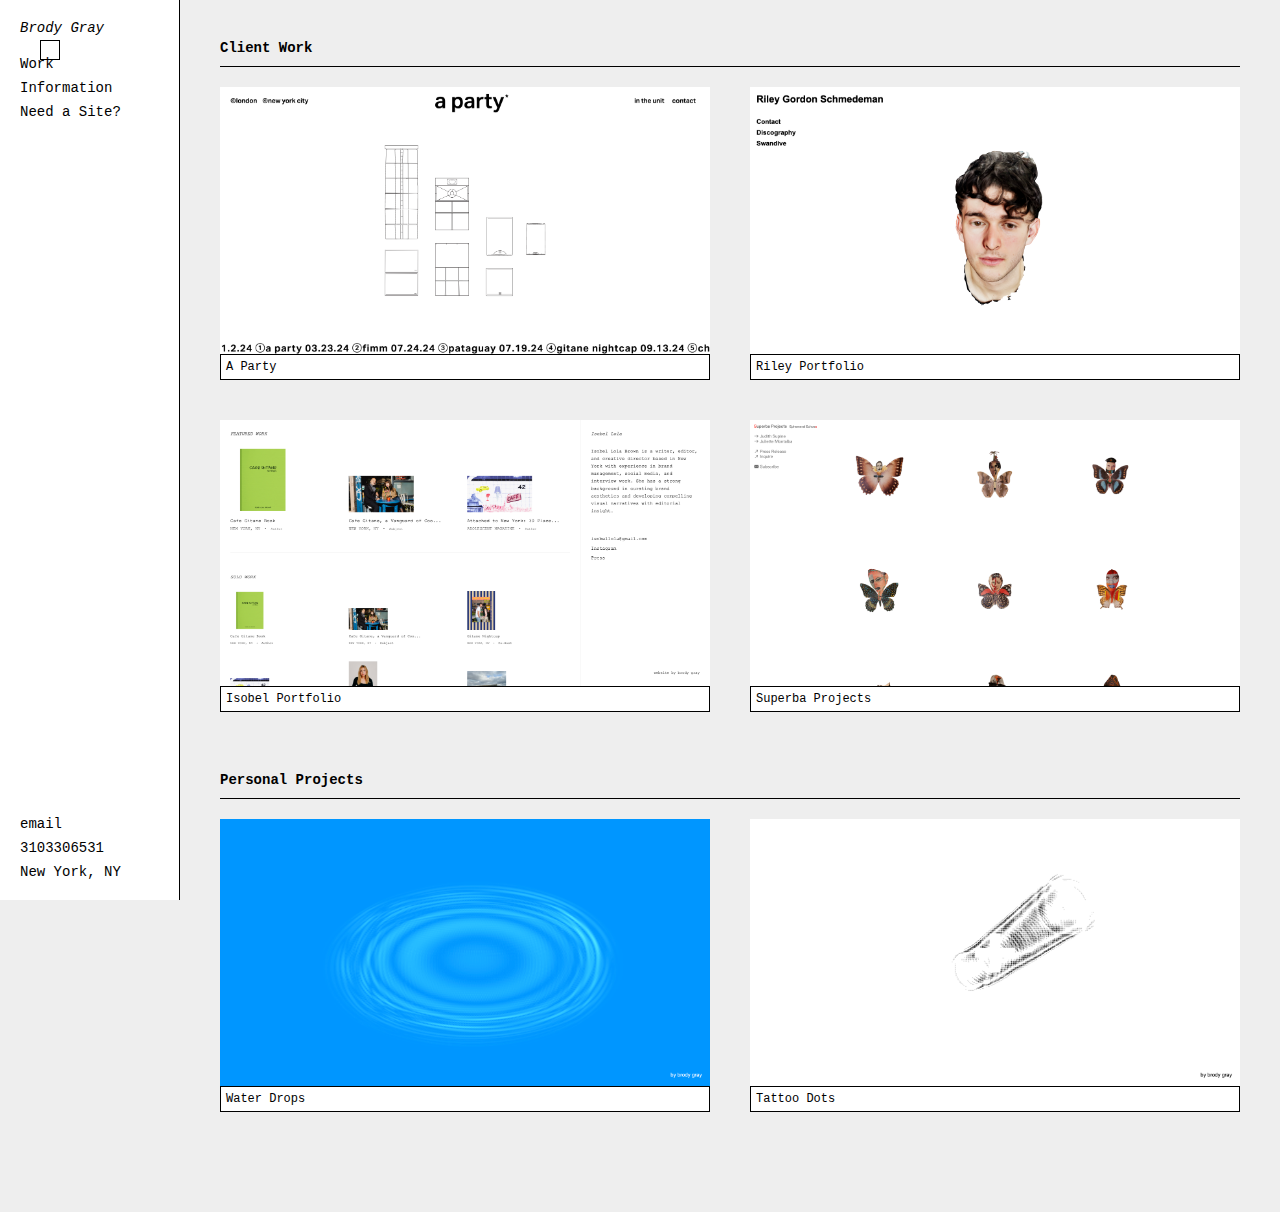
<file: index.html>
<!DOCTYPE html>
<html>
<head>
    <title>Design Gallery - Brody Gray</title>
    <meta charset="UTF-8">
    <meta name="viewport" content="width=device-width, initial-scale=1.0">
    
    <!-- Fix paths to match your structure -->
    <link rel="stylesheet" href="/styles/nav.css">
    <link rel="stylesheet" href="/styles/cursor.css">
    <link rel="stylesheet" href="/styles/design.css">
</head>
<body>
    <div id="custom-cursor"></div>
    
    <nav class="nav">
        <h1 class="site-title">Brody Gray</h1>
        <button class="mobile-menu-toggle" aria-label="Toggle Menu">
            <span></span>
            <span></span>
            <span></span>
        </button>
        <div class="nav-links">
            <a href="#" class="work-link">Work</a>
            <div class="work-dropdown">
                <a href="/index.html">Design</a>
                <a href="/html/business.html">Business</a>
            </div>
            <a href="/html/information.html" class="active">Information</a>
            <a href="/html/makeyoursite.html">Need a Site?</a>
        </div>
        <div class="subscribe">
            <a href="mailto:brodybeckettgray@gmail.com">email</a>
            <a href="tel:+13103306531">3103306531</a>
            <a>New York, NY</a>
        </div>
    </nav>
    
    <main class="main-content">
        <!-- Client Work Section -->
        <section class="gallery-section">
            <h2 class="section-header">Client Work</h2>
            <div class="gallery-grid">
                <div class="gallery-item">
                    <img src="/img/apaimg.png" alt="RAW Magazine">
                    <a href="/html/design/aparty.html" class="gallery-item-title">A Party</a>
                </div>
                <div class="gallery-item">
                    <img src="/img/rilimg.png" alt="Disslist">
                    <a href="/html/design/riley.html" class="gallery-item-title">Riley Portfolio</a>
                </div>
                <div class="gallery-item">
                    <img src="/img/isoimg.png" alt="Nelson Heinemann">
                    <a href="/html/design/isobel.html" class="gallery-item-title">Isobel Portfolio</a>
                </div>
                <div class="gallery-item">
                    <img src="/img/superba.png" alt="Nelson Heinemann">
                    <a href="/html/design/isobel.html" class="gallery-item-title">Superba Projects</a>
                </div>
            </div>
        </section>

        <!-- Personal Projects Section -->
        <section class="gallery-section">
            <h2 class="section-header">Personal Projects</h2>
            <div class="gallery-grid">
                <div class="gallery-item">
                    <img src="/img/water.png" alt="Personal Project 1">
                    <a href="/html/design/tattoo.html" class="gallery-item-title">Water Drops</a>
                </div>
                <div class="gallery-item">
                    <img src="/img/tat.png" alt="Personal Project 2">
                    <a href="/html/design/tattoo.html" class="gallery-item-title">Tattoo Dots</a>
                </div>
               
            </div>
        </section>
    </main>

    <script src="/scripts/main.js"></script>
    <script src="/scripts/nav.js"></script>
    <script src="/scripts/cursor.js"></script>
</body>
</html>
</file>
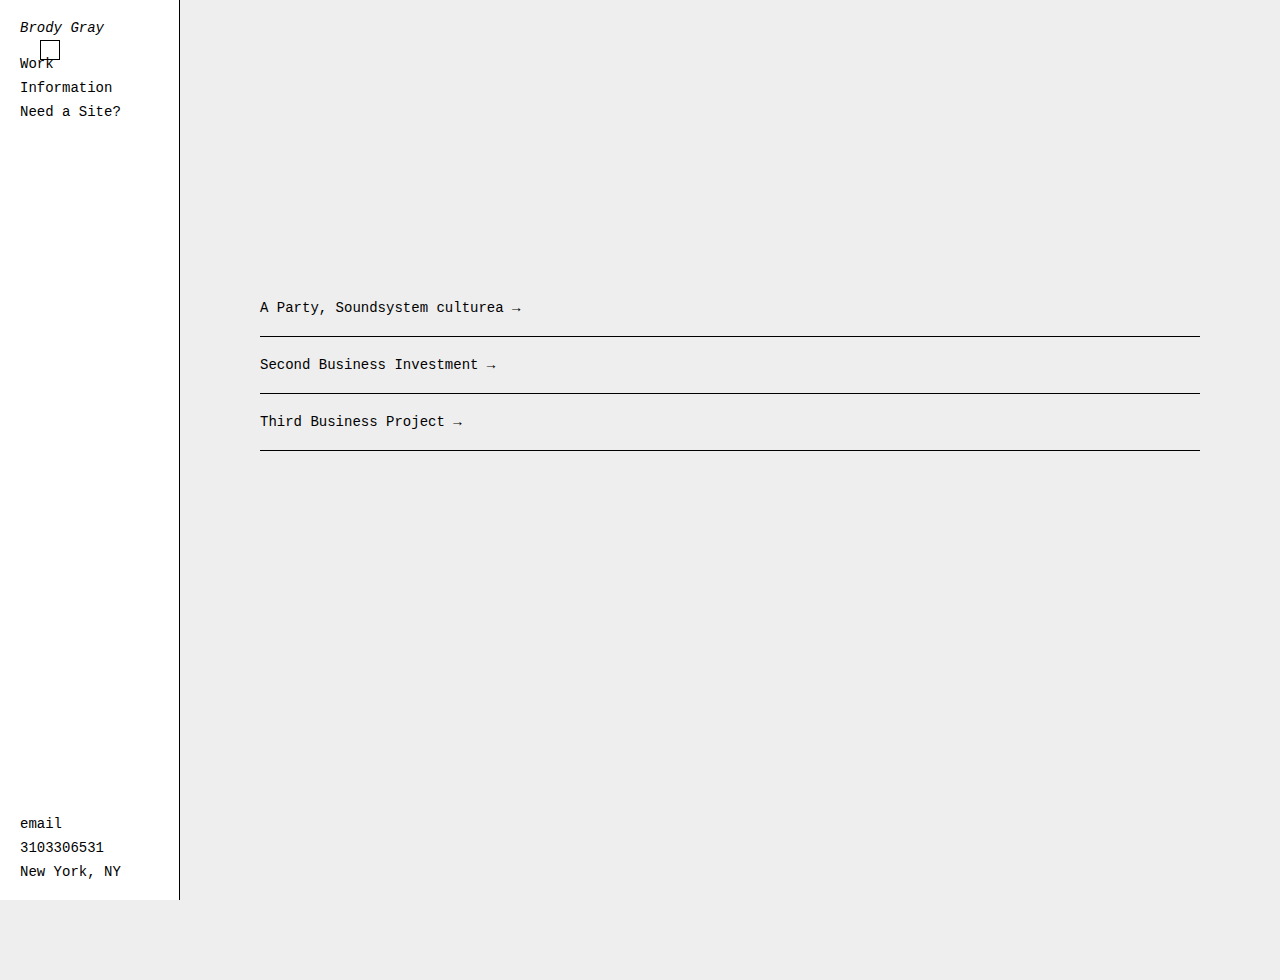
<file: html/business.html>
<!DOCTYPE html>
<html>
<head>
    <title>Business - Brody Gray</title>
    <link rel="stylesheet" href="/styles/nav.css">
    <link rel="stylesheet" href="/styles/cursor.css">
    <link rel="stylesheet" href="/styles/businesshome.css">
    <meta name="viewport" content="width=device-width, initial-scale=1.0">

    
</head>
<body>
    <div id="custom-cursor"></div>
    
    <nav class="nav">
        <h1 class="site-title">Brody Gray</h1>
        <button class="mobile-menu-toggle" aria-label="Toggle Menu">
            <span></span>
            <span></span>
            <span></span>
        </button>
        <div class="nav-links">
            <a href="#" class="work-link">Work</a>
            <div class="work-dropdown">
                <a href="/index.html">Design</a>
                <a href="/html/business.html">Business</a>
            </div>
            <a href="/html/information.html" class="active">Information</a>
            <a href="/html/makeyoursite.html">Need a Site?</a>
        </div>
        <div class="subscribe">
            <a href="mailto:brodybeckettgray@gmail.com">email</a>
            <a href="tel:+13103306531">3103306531</a>
            <a>New York, NY</a>
        </div>
    </nav>
    

    <main class="main-content">
        <div class="business-list">
            <div class="business-item">
                <img src="/img/apaimg.png" alt="Business 1" class="hover-image">
                <a href="#" class="business-name">A Party, Soundsystem culturea →</a>
            </div>
            <div class="business-item">
                <img src="/img/apaimg.png" alt="Business 2" class="hover-image">
                <a href="#" class="business-name">Second Business Investment →</a>
            </div>
            <div class="business-item">
                <img src="/img/apaimg.png" alt="Business 3" class="hover-image">
                <a href="#" class="business-name">Third Business Project →</a>
            </div>
        </div>
    </main>
    
    <script src="/scripts/main.js"></script>
    <script src="/scripts/nav.js"></script>
    <script src="/scripts/cursor.js"></script>
</body>
</html>
</file>
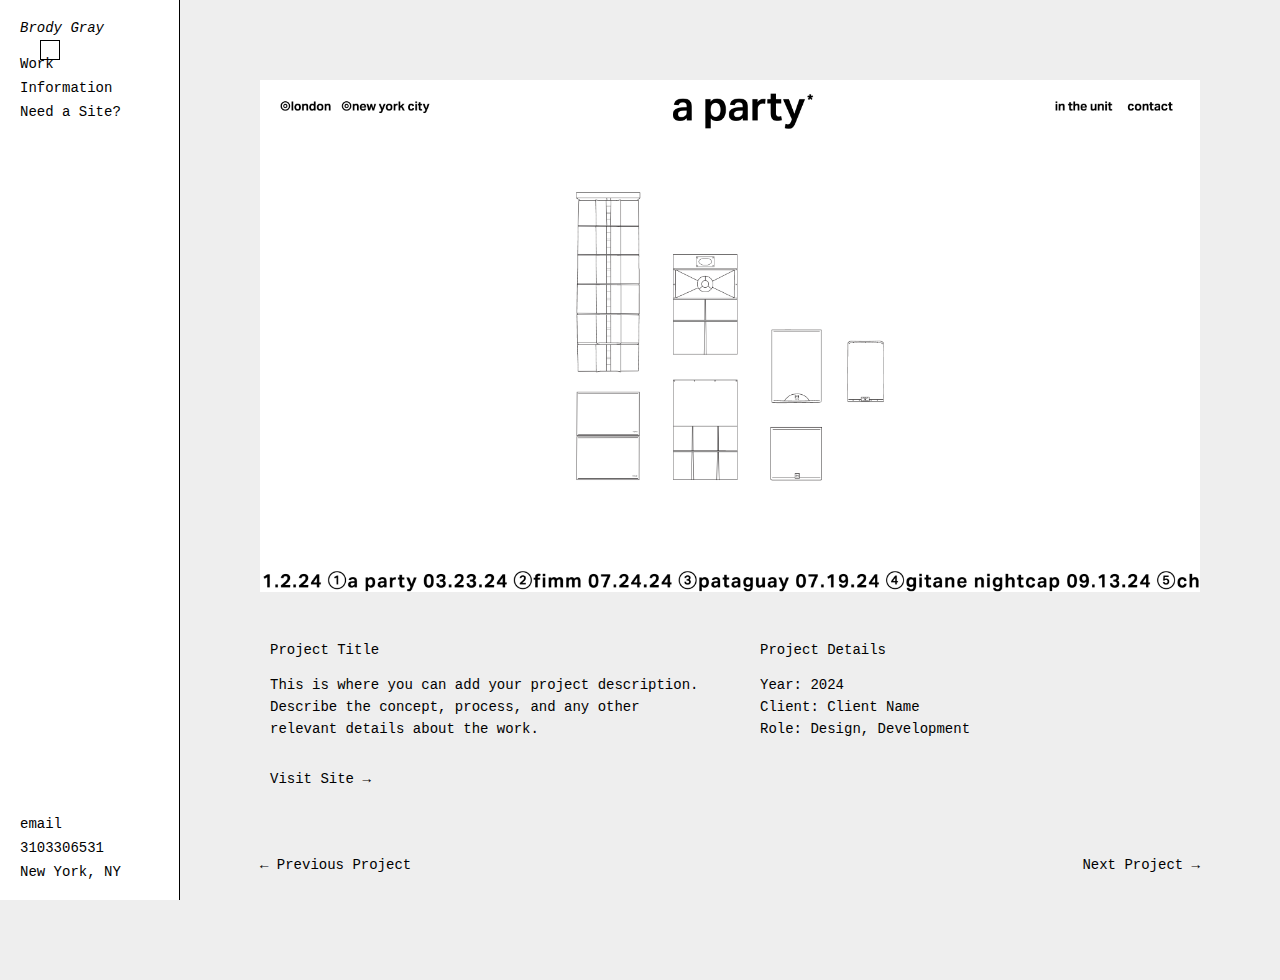
<file: html/design/aparty.html>
<!DOCTYPE html>
<html>
<head>
    <title>Project Title - Brody Gray</title>
    <link rel="stylesheet" href="/styles/nav.css">
    <link rel="stylesheet" href="/styles/cursor.css">
    <link rel="stylesheet" href="/styles/design/projects.css">
    <meta name="viewport" content="width=device-width, initial-scale=1.0">
</head>
<body>
    
    <div id="custom-cursor"></div>
    
    <nav class="nav">
        <h1 class="site-title">Brody Gray</h1>
        <button class="mobile-menu-toggle" aria-label="Toggle Menu">
            <span></span>
            <span></span>
            <span></span>
        </button>
        <div class="nav-links">
            <a href="#" class="work-link">Work</a>
            <div class="work-dropdown">
                <a href="/index.html">Design</a>
                <a href="/html/business.html">Business</a>
            </div>
            <a href="/html/information.html" class="active">Information</a>
            <a href="/html/makeyoursite.html">Need a Site?</a>
        </div>
        <div class="subscribe">
            <a href="mailto:brodybeckettgray@gmail.com">email</a>
            <a href="tel:+13103306531">3103306531</a>
            <a>New York, NY</a>
        </div>
    </nav>
    
    <main class="main-content">
        <div class="project-container">
            <div class="project-image-container">
                <img src="/img/apaimg.png" alt="Project Title" class="project-image">
            </div>
            <div class="project-info">
                <div class="info-box">
                    <h1 class="project-title">Project Title</h1>
                    <p class="project-description">
                        This is where you can add your project description. Describe the concept, 
                        process, and any other relevant details about the work.
                    </p>
                    <a href="#" class="visit-site">Visit Site →</a>
                </div>
                <div class="info-box">
                    <h2 class="project-title">Project Details</h2>
                    <p class="project-description">
                        Year: 2024<br>
                        Client: Client Name<br>
                        Role: Design, Development
                    </p>
                </div>
            </div>
            <nav class="bottom-nav">
                <a href="superba.html">← Previous Project</a>
                <a href="riley.html">Next Project →</a>
            </nav>
        </div>
    </main>

   
    <script src="/scripts/main.js"></script>
    <script src="/scripts/nav.js"></script>
    <script src="/scripts/cursor.js"></script>
</body>
</html>
</file>
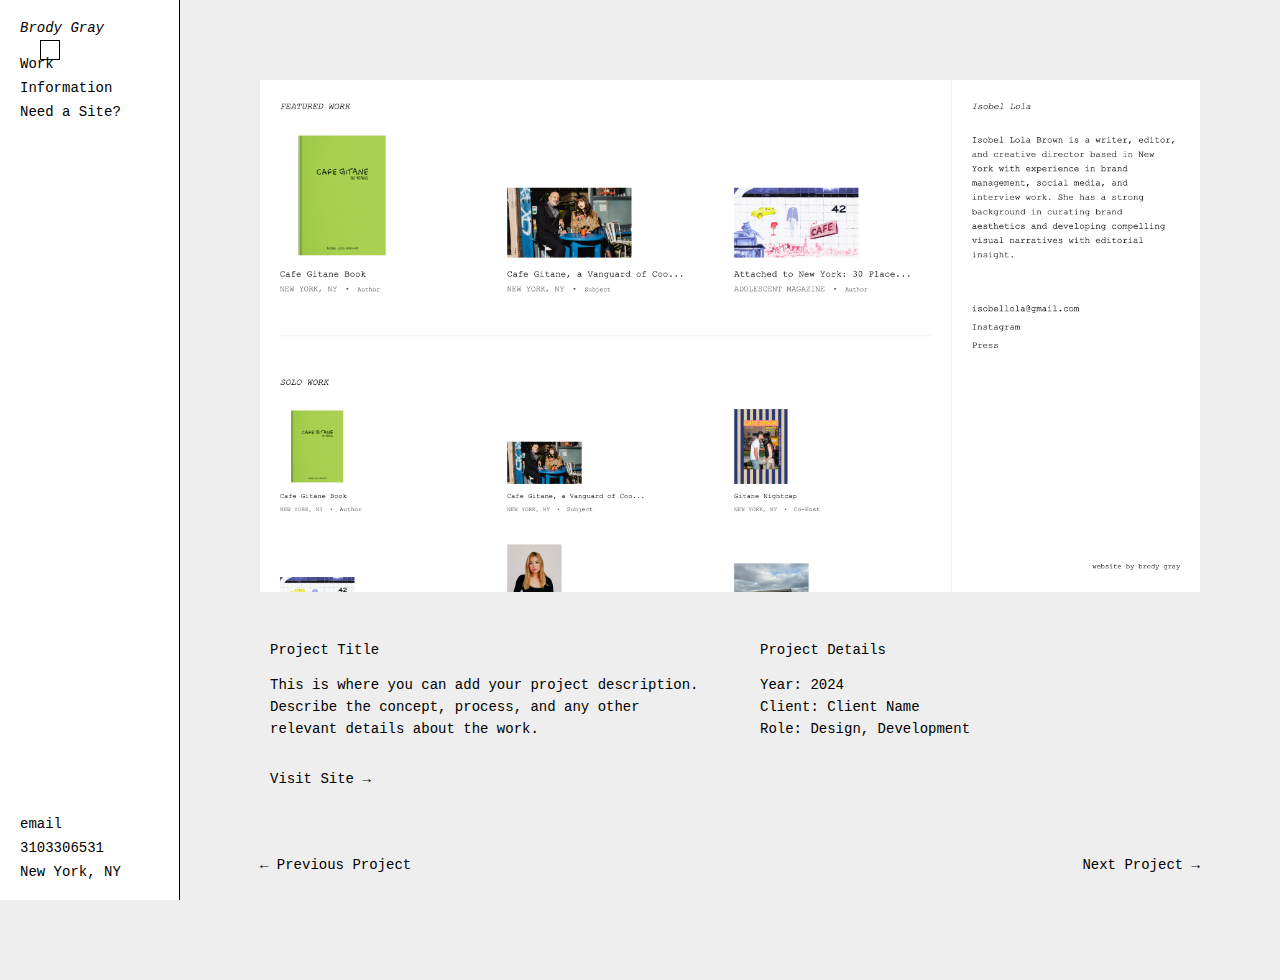
<file: html/design/isobel.html>
<!DOCTYPE html>
<html>
<head>
    <title>Project Title - Brody Gray</title>
    <link rel="stylesheet" href="/styles/nav.css">
    <link rel="stylesheet" href="/styles/cursor.css">
    <link rel="stylesheet" href="/styles/design/projects.css">
    <meta name="viewport" content="width=device-width, initial-scale=1.0">
</head>
<body>
    
    <div id="custom-cursor"></div>
    
    <nav class="nav">
        <h1 class="site-title">Brody Gray</h1>
        <button class="mobile-menu-toggle" aria-label="Toggle Menu">
            <span></span>
            <span></span>
            <span></span>
        </button>
        <div class="nav-links">
            <a href="#" class="work-link">Work</a>
            <div class="work-dropdown">
                <a href="/index.html">Design</a>
                <a href="/html/business.html">Business</a>
            </div>
            <a href="/html/information.html" class="active">Information</a>
            <a href="/html/makeyoursite.html">Need a Site?</a>
        </div>
        <div class="subscribe">
            <a href="mailto:brodybeckettgray@gmail.com">email</a>
            <a href="tel:+13103306531">3103306531</a>
            <a>New York, NY</a>
        </div>
    </nav>
    
    <main class="main-content">
        <div class="project-container">
            <div class="project-image-container">
                <img src="/img/isoimg.png" alt="Project Title" class="project-image">
            </div>
            <div class="project-info">
                <div class="info-box">
                    <h1 class="project-title">Project Title</h1>
                    <p class="project-description">
                        This is where you can add your project description. Describe the concept, 
                        process, and any other relevant details about the work.
                    </p>
                    <a href="#" class="visit-site">Visit Site →</a>
                </div>
                <div class="info-box">
                    <h2 class="project-title">Project Details</h2>
                    <p class="project-description">
                        Year: 2024<br>
                        Client: Client Name<br>
                        Role: Design, Development
                    </p>
                </div>
            </div>
            <nav class="bottom-nav">
                <a href="riley.html">← Previous Project</a>
                <a href="superba.html">Next Project →</a>
            </nav>
        </div>
    </main>

   
    <script src="/scripts/main.js"></script>
    <script src="/scripts/nav.js"></script>
    <script src="/scripts/cursor.js"></script>
</body>
</html>
</file>
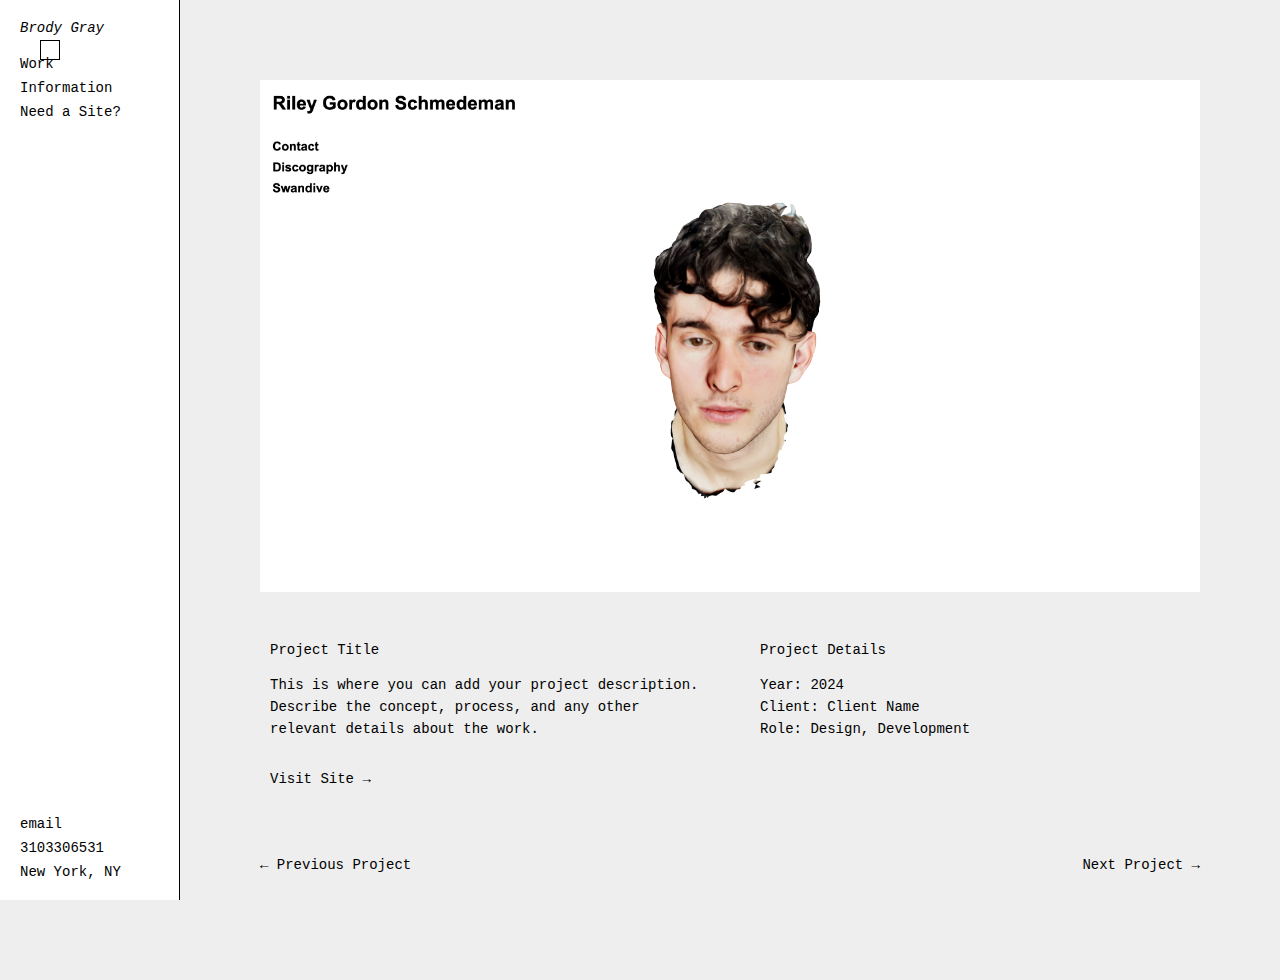
<file: html/design/riley.html>
<!DOCTYPE html>
<html>
<head>
    <title>Project Title - Brody Gray</title>
    <link rel="stylesheet" href="/styles/nav.css">
    <link rel="stylesheet" href="/styles/cursor.css">
    <link rel="stylesheet" href="/styles/design/projects.css">
    <meta name="viewport" content="width=device-width, initial-scale=1.0">
</head>
<body>
    
    <div id="custom-cursor"></div>
    
    <nav class="nav">
        <h1 class="site-title">Brody Gray</h1>
        <button class="mobile-menu-toggle" aria-label="Toggle Menu">
            <span></span>
            <span></span>
            <span></span>
        </button>
        <div class="nav-links">
            <a href="#" class="work-link">Work</a>
            <div class="work-dropdown">
                <a href="/index.html">Design</a>
                <a href="/html/business.html">Business</a>
            </div>
            <a href="/html/information.html" class="active">Information</a>
            <a href="/html/makeyoursite.html">Need a Site?</a>
        </div>
        <div class="subscribe">
            <a href="mailto:brodybeckettgray@gmail.com">email</a>
            <a href="tel:+13103306531">3103306531</a>
            <a>New York, NY</a>
        </div>
    </nav>
    
    <main class="main-content">
        <div class="project-container">
            <div class="project-image-container">
                <img src="/img/rilimg.png" alt="Project Title" class="project-image">
            </div>
            <div class="project-info">
                <div class="info-box">
                    <h1 class="project-title">Project Title</h1>
                    <p class="project-description">
                        This is where you can add your project description. Describe the concept, 
                        process, and any other relevant details about the work.
                    </p>
                    <a href="#" class="visit-site">Visit Site →</a>
                </div>
                <div class="info-box">
                    <h2 class="project-title">Project Details</h2>
                    <p class="project-description">
                        Year: 2024<br>
                        Client: Client Name<br>
                        Role: Design, Development
                    </p>
                </div>
            </div>
            <nav class="bottom-nav">
                <a href="aparty.html">← Previous Project</a>
                <a href="isobel.html">Next Project →</a>
            </nav>
        </div>
    </main>

   
    <script src="/scripts/main.js"></script>
    <script src="/scripts/nav.js"></script>
    <script src="/scripts/cursor.js"></script>
</body>
</html>
</file>
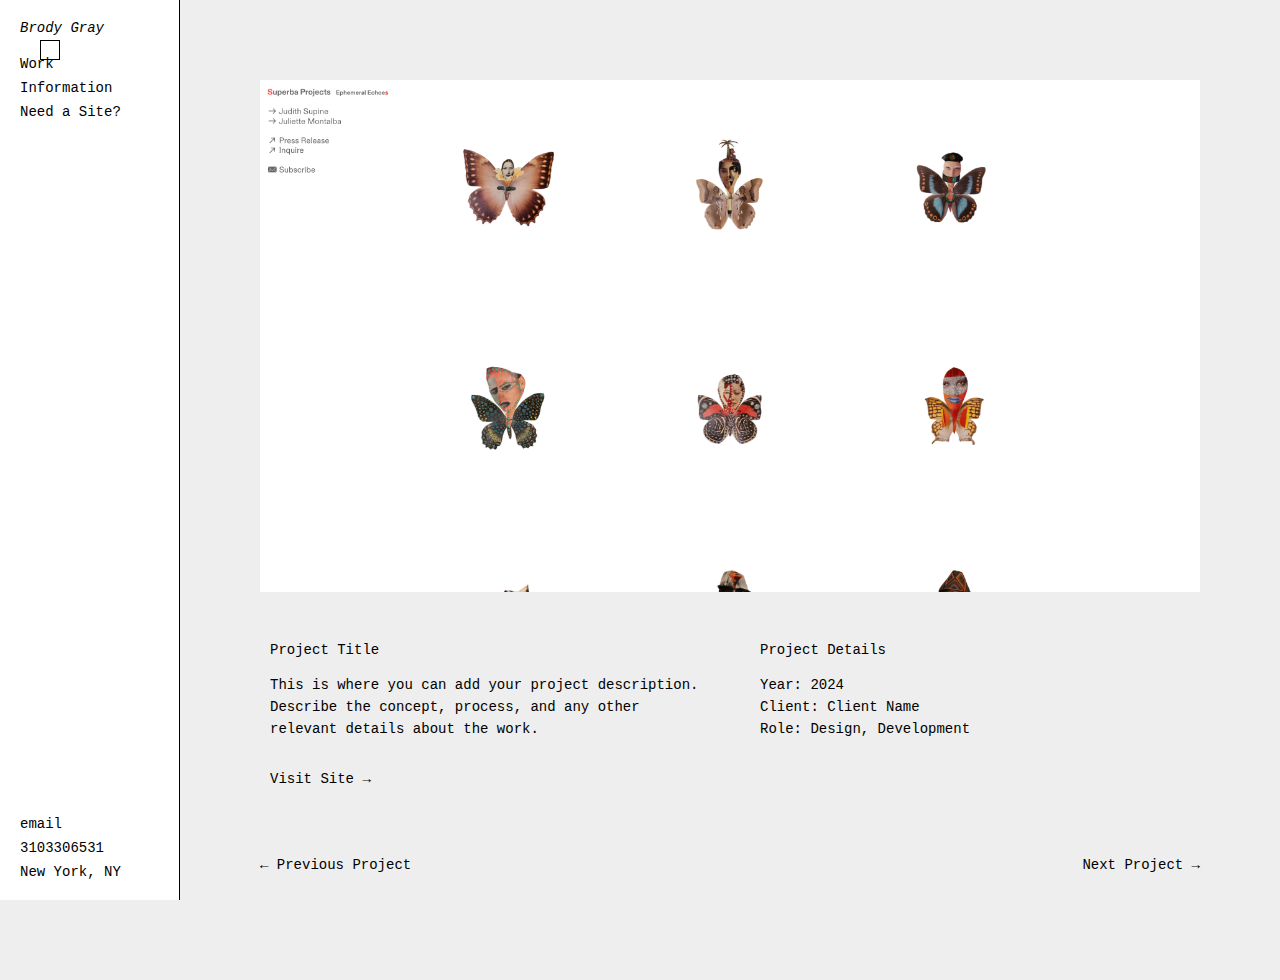
<file: html/design/superba.html>
<!DOCTYPE html>
<html>
<head>
    <title>Project Title - Brody Gray</title>
    <link rel="stylesheet" href="/styles/nav.css">
    <link rel="stylesheet" href="/styles/cursor.css">
    <link rel="stylesheet" href="/styles/design/projects.css">
    <meta name="viewport" content="width=device-width, initial-scale=1.0">
</head>
<body>
    
    <div id="custom-cursor"></div>
    
    <nav class="nav">
        <h1 class="site-title">Brody Gray</h1>
        <button class="mobile-menu-toggle" aria-label="Toggle Menu">
            <span></span>
            <span></span>
            <span></span>
        </button>
        <div class="nav-links">
            <a href="#" class="work-link">Work</a>
            <div class="work-dropdown">
                <a href="/index.html">Design</a>
                <a href="/html/business.html">Business</a>
            </div>
            <a href="/html/information.html" class="active">Information</a>
            <a href="/html/makeyoursite.html">Need a Site?</a>
        </div>
        <div class="subscribe">
            <a href="mailto:brodybeckettgray@gmail.com">email</a>
            <a href="tel:+13103306531">3103306531</a>
            <a>New York, NY</a>
        </div>
    </nav>
    
    
    <main class="main-content">
        <div class="project-container">
            <div class="project-image-container">
                <img src="/img/superba.png" alt="Project Title" class="project-image">
            </div>
            <div class="project-info">
                <div class="info-box">
                    <h1 class="project-title">Project Title</h1>
                    <p class="project-description">
                        This is where you can add your project description. Describe the concept, 
                        process, and any other relevant details about the work.
                    </p>
                    <a href="#" class="visit-site">Visit Site →</a>
                </div>
                <div class="info-box">
                    <h2 class="project-title">Project Details</h2>
                    <p class="project-description">
                        Year: 2024<br>
                        Client: Client Name<br>
                        Role: Design, Development
                    </p>
                </div>
            </div>
            <nav class="bottom-nav">
                <a href="isobel.html">← Previous Project</a>
                <a href="aparty.html">Next Project →</a>
            </nav>
        </div>
    </main>

   
    <script src="/scripts/main.js"></script>
    <script src="/scripts/nav.js"></script>
    <script src="/scripts/cursor.js"></script>
</body>
</html>
</file>
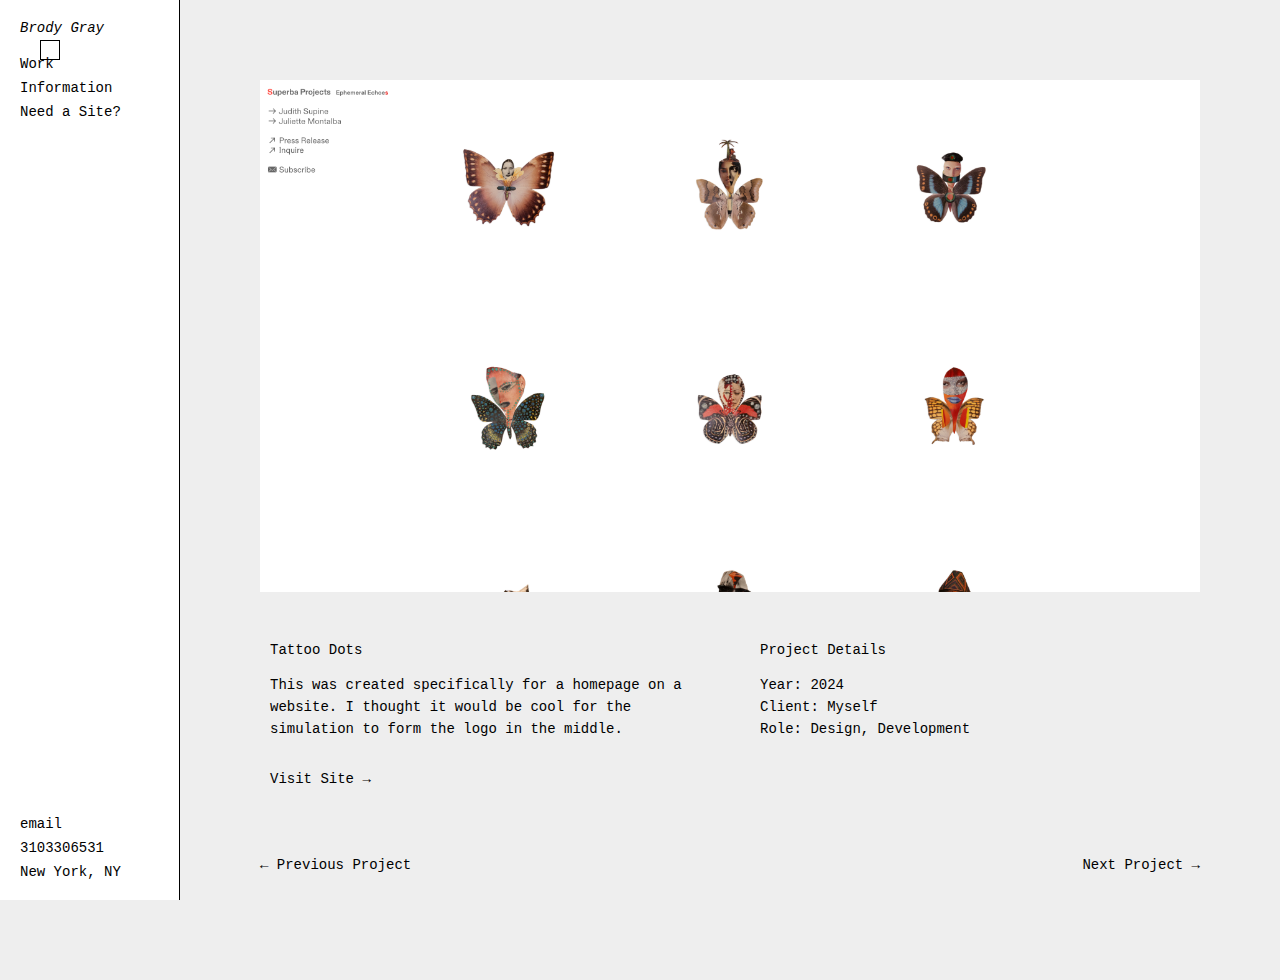
<file: html/design/tattoo.html>
<!DOCTYPE html>
<html>
<head>
    <title>Project Title - Brody Gray</title>
    <link rel="stylesheet" href="/styles/nav.css">
    <link rel="stylesheet" href="/styles/cursor.css">
    <link rel="stylesheet" href="/styles/design/projects.css">
    <meta name="viewport" content="width=device-width, initial-scale=1.0">
</head>
<body>
    
    <div id="custom-cursor"></div>
    
    <nav class="nav">
        <h1 class="site-title">Brody Gray</h1>
        <button class="mobile-menu-toggle" aria-label="Toggle Menu">
            <span></span>
            <span></span>
            <span></span>
        </button>
        <div class="nav-links">
            <a href="#" class="work-link">Work</a>
            <div class="work-dropdown">
                <a href="/index.html">Design</a>
                <a href="/html/business.html">Business</a>
            </div>
            <a href="/html/information.html" class="active">Information</a>
            <a href="/html/makeyoursite.html">Need a Site?</a>
        </div>
        <div class="subscribe">
            <a href="mailto:brodybeckettgray@gmail.com">email</a>
            <a href="tel:+13103306531">3103306531</a>
            <a>New York, NY</a>
        </div>
    </nav>
    
    
    <main class="main-content">
        <div class="project-container">
            <div class="project-image-container">
                <img src="/img/superba.png" alt="Project Title" class="project-image">
            </div>
            <div class="project-info">
                <div class="info-box">
                    <h1 class="project-title">Tattoo Dots</h1>
                    <p class="project-description">
                        This was created specifically for a homepage on a website. I thought it would be cool for the simulation to form the logo in the middle.
                    </p>
                    <a href="https://tattoodots.vercel.app/" class="visit-site">Visit Site →</a>
                </div>
                <div class="info-box">
                    <h2 class="project-title">Project Details</h2>
                    <p class="project-description">
                        Year: 2024<br>
                        Client: Myself<br>
                        Role: Design, Development
                    </p>
                </div>
            </div>
            <nav class="bottom-nav">
                <a href="isobel.html">← Previous Project</a>
                <a href="aparty.html">Next Project →</a>
            </nav>
        </div>
    </main>

   
    <script src="/scripts/main.js"></script>
    <script src="/scripts/nav.js"></script>
    <script src="/scripts/cursor.js"></script>
</body>
</html>
</file>
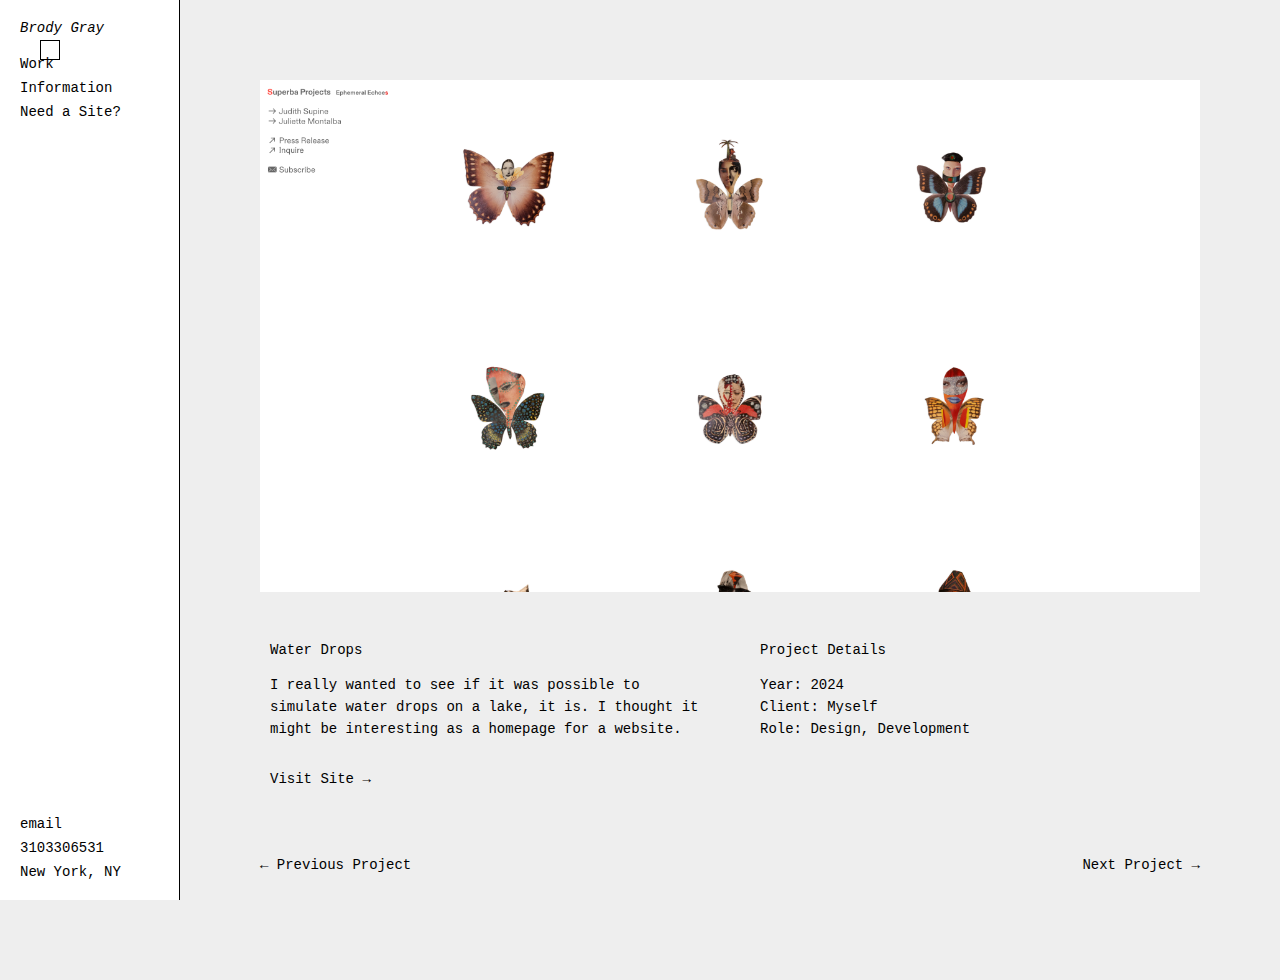
<file: html/design/water.html>
<!DOCTYPE html>
<html>
<head>
    <title>Project Title - Brody Gray</title>
    <link rel="stylesheet" href="/styles/nav.css">
    <link rel="stylesheet" href="/styles/cursor.css">
    <link rel="stylesheet" href="/styles/design/projects.css">
    <meta name="viewport" content="width=device-width, initial-scale=1.0">
</head>
<body>
    
    <div id="custom-cursor"></div>
    
    <nav class="nav">
        <h1 class="site-title">Brody Gray</h1>
        <button class="mobile-menu-toggle" aria-label="Toggle Menu">
            <span></span>
            <span></span>
            <span></span>
        </button>
        <div class="nav-links">
            <a href="#" class="work-link">Work</a>
            <div class="work-dropdown">
                <a href="/index.html">Design</a>
                <a href="/html/business.html">Business</a>
            </div>
            <a href="/html/information.html" class="active">Information</a>
            <a href="/html/makeyoursite.html">Need a Site?</a>
        </div>
        <div class="subscribe">
            <a href="mailto:brodybeckettgray@gmail.com">email</a>
            <a href="tel:+13103306531">3103306531</a>
            <a>New York, NY</a>
        </div>
    </nav>
    
    
    <main class="main-content">
        <div class="project-container">
            <div class="project-image-container">
                <img src="/img/superba.png" alt="Project Title" class="project-image">
            </div>
            <div class="project-info">
                <div class="info-box">
                    <h1 class="project-title">Water Drops</h1>
                    <p class="project-description">
                        I really wanted to see if it was possible to simulate water drops on a lake, it is. I thought it might be interesting as a homepage for a website.
                    </p>
                    <a href="https://waterdrops.vercel.app/" class="visit-site">Visit Site →</a>
                </div>
                <div class="info-box">
                    <h2 class="project-title">Project Details</h2>
                    <p class="project-description">
                        Year: 2024<br>
                        Client: Myself<br>
                        Role: Design, Development
                    </p>
                </div>
            </div>
            <nav class="bottom-nav">
                <a href="isobel.html">← Previous Project</a>
                <a href="aparty.html">Next Project →</a>
            </nav>
        </div>
    </main>

   
    <script src="/scripts/main.js"></script>
    <script src="/scripts/nav.js"></script>
    <script src="/scripts/cursor.js"></script>
</body>
</html>
</file>
<file: styles/nav.css>
* {
    margin: 0;
    padding: 0;
    box-sizing: border-box;
    cursor: none;
}

body {
    font-family: monospace;
    background: white;
    min-height: 100vh;
    padding-left: 180px;
}

/* Navigation Styles */
.nav {
    position: fixed;
    top: 0;
    left: 0;
    width: 180px;
    height: 100vh;
    padding: 20px;
    background: #ffffff;
    display: flex;
    flex-direction: column;
    border-right: 1px solid #000;
    font-family: monospace;
    z-index: 1000;
}

.site-title {
    font-size: 14px;
    font-style: italic;
    margin-bottom: 20px;
    font-weight: normal;
}

.nav-links {
    display: flex;
    flex-direction: column;
    gap: 8px;
    position: relative;
}

.nav-links a {
    text-decoration: none;
    color: black;
    font-size: 14px;
}

.nav-links a:hover {
    text-decoration: underline;
}

.work-dropdown {
    height: 0;
    overflow: hidden;
    position: absolute;
    top: 30px;
    left: 16px;
    background: #ffffff;
    display: flex;
    flex-direction: column;
    gap: 1px;
}

.work-dropdown a {
    display: block;
    padding: 0px 0;
}

.work-dropdown.active {
    height: 60px;
}

.work-dropdown.active ~ a {
    transform: translateY(60px);
}

.subscribe {
    margin-top: auto;
    display: flex;
    flex-direction: column;
    gap: 8px;
}

.subscribe a {
    text-decoration: none;
    color: black;
    font-size: 14px;
    display: block;
}

.subscribe a:hover {
    text-decoration: underline;
}

/* Mobile Menu Button */
.mobile-menu-toggle {
    display: none;
    position: fixed;
    top: 10px;
    right: 20px;
    z-index: 1001;
    background: none;
    border: none;
    cursor: none;
    padding: 5px;
}

.mobile-menu-toggle span {
    display: block;
    width: 10px;
    height: 4px;
    margin: 5px 0;
    background: none;
    border: 1px solid #000;
    transition: all 0.3s ease;
}

.mobile-menu-toggle.active span {
    background: #000;
}

/* Mobile Styles */
@media (max-width: 768px) {
    body {
        padding-left: 0;
    }

    .nav {
        width: 100%;
        height: 60px;
        padding: 0 20px;
        flex-direction: row;
        align-items: center;
        border-right: none;
        border-bottom: 1px solid #000;
    }

    .mobile-menu-toggle {
        display: block;
    }

    .site-title {
        margin-bottom: 0;
        line-height: 60px;
    }

    .nav-links {
        display: none;
        position: fixed;
        top: 60px;
        left: 0;
        width: 100%;
        background: #ffffff;
        padding: 20px;
        border-bottom: 1px solid #000;
    }

    .nav-links.active {
        display: flex;
    }

    .work-dropdown {
        position: static;
        background: none;
        padding-left: 16px;
    }

    .work-dropdown.active {
        height: auto;
        margin: 8px 0;
    }

    .work-dropdown.active ~ a {
        transform: none;
    }

    .subscribe {
        display: none;
        position: fixed;
        bottom: 0;
        left: 0;
        width: 100%;
        background: #ffffff;
        padding: 20px;
        border-top: 1px solid #000;
    }

    .subscribe.active {
        display: flex;
    }
}

@font-face {
    font-family: monaco;
    src: url(../Monaco.ttf);
}
</file>
<file: styles/cursor.css>
#custom-cursor {
    width: 20px;
    height: 20px;
    border: 1px solid #000;
    position: fixed;
    pointer-events: none;
    z-index: 9999;
    transform-origin: center;
    transition: all .4s cubic-bezier(0.16, 1, 0.3, 1);
}

#custom-cursor.hover {
    width: 7px;
    height: 7px;
    border: none;
    background-color: #0000ff;
    transform: translate(5px, 5px);
}
</file>
<file: styles/design.css>
/* Base Styles */
* {
    margin: 0;
    padding: 0;
    box-sizing: border-box;
    cursor: none;
}

@font-face {
    font-family: monaco;
    src: url(../Monaco.ttf);
}

body {
    margin: 0;
    padding: 40px;
    font-family: monospace;
    background: #eeeeee;
    min-height: 100vh;
}

/* Main Content and Gallery Styles */
.main-content {
    margin-left: 180px;
    padding: 0;
    width: calc(100% - 180px);
    min-height: 100vh;
}

.gallery-grid {
    display: grid;
    grid-template-columns: repeat(2, 1fr);
    gap: 40px;
    max-width: 100%;
}

.gallery-item {
    display: block;
    line-height: 0;
    position: relative;
}

.gallery-item img {
    width: 100%;
    height: auto;
    display: block;
    vertical-align: bottom;
}

.gallery-item-title {
    border: 1px solid black;
    padding: 5px;
    font-size: 12px;
    line-height: normal;
    background: white;
    display: inline-block;
    text-decoration: none;
    color: black;
    margin-top: 0px;
}

.gallery-item a {
    text-decoration: none;
    color: black;
    display: block;
}

.gallery-item a:hover .gallery-item-title {
    text-decoration: underline;
}

.gallery-item-title:hover {
    text-decoration: underline;
}

/* Section Headers */
.section-header {
    font-family: monospace;
    font-size: 14px;
    margin: 40px 0 20px;
    padding-bottom: 10px;
    border-bottom: 1px solid black;
}

.gallery-section {
    margin-bottom: 60px;
}

.gallery-section:first-child .section-header {
    margin-top: 0;
}

/* Custom Cursor Styles */


/* Responsive Styles */
@media (max-width: 768px) {
    body {
        padding: 20px;
    }

    .main-content {
        margin-left: 0;
        margin-top: 60px;
        width: 100%;
        padding: 20px;
    }

    .gallery-grid {
        grid-template-columns: 1fr;
        gap: 20px;
    }

    .section-header {
        margin: 30px 0 15px;
    }

    .gallery-section {
        margin-bottom: 40px;
    }
}
</file>
<file: styles/businesshome.css>
* {
    margin: 0;
    padding: 0;
    box-sizing: border-box;
    cursor: none;
}

body {
    margin: 0;
    padding: 40px;
    font-family: monospace;
    background: #eeeeee;
    min-height: 100vh;
    display: flex;
}

.main-content {
    margin-left: 180px;
    padding: 40px;
    width: calc(100% - 180px);
    height: 100vh;
    overflow-y: auto;
}

.business-list {
    padding-top: 200px;
}

.business-item {
    position: relative;
    border-bottom: 1px solid black;
    padding: 20px 0;
}

.business-name {
    font-size: 14px;
    text-decoration: none;
    color: black;
    display: block;
}

.business-name:hover {
    text-decoration: underline;
}

.hover-image {
    position: absolute;
    bottom: 70%;
    left: 0;
    width: 300px;
    height: auto;
    opacity: 0;
    pointer-events: none;
    transition: opacity 0.3s ease;
    margin-bottom: 0px;
}

.business-item:hover .hover-image {
    opacity: 1;
}

@media (max-width: 768px) {
    body {
        padding: 0;
        display: block;
    }

    .main-content {
        margin-left: 0;
        margin-top: 60px;
        padding: 20px;
        width: 100%;
        height: auto;
    }

    .business-list {
        padding-top: 40px;
    }

    .business-item {
        padding: 16px 0;
    }

    .hover-image {
        display: none;
    }

    .business-name {
        font-size: 14px;
        padding-right: 20px;
    }
}

@font-face {
    font-family: monaco;
    src: url(../Monaco.ttf);
}
</file>
<file: styles/design/projects.css>
* {
    margin: 0;
    padding: 0;
    box-sizing: border-box;
    cursor: none;
}

body {
    margin: 0;
    padding: 40px;
    font-family: monospace;
    background: #eeeeee;
    min-height: 100vh;
    display: flex;
}

.main-content {
    margin-left: 180px;
    padding: 40px;
    width: calc(100% - 180px);
    height: 100vh;
    overflow-y: auto;
}

.project-container {
    max-width: 1200px;
}

.project-image-container {
    display: block;
    line-height: 0;
    margin-bottom: 40px;
}

.project-image {
    width: 100%;
    height: auto;
    display: block;
}

.project-info {
    display: flex;
    gap: 40px;
    margin-bottom: 60px;
}

.info-box {
    padding: 10px;
    font-size: 12px;
    line-height: normal;
    flex: 1;
}

.project-title {
    font-size: 14px;
    font-weight: normal;
    margin-bottom: 16px;
}

.project-description {
    font-size: 14px;
    line-height: 1.6;
    margin-bottom: 20px;
}

.visit-site {
    display: inline-block;
    text-decoration: none;
    color: black;
    font-size: 14px;
    margin-top: 10px;
}

.visit-site:hover {
    text-decoration: underline;
}

.bottom-nav {
    display: flex;
    justify-content: space-between;
    margin-top: 40px;
    font-size: 14px;
}

.bottom-nav a {
    text-decoration: none;
    color: black;
}

.bottom-nav a:hover {
    text-decoration: underline;
}

@media (max-width: 768px) {
    body {
        padding: 0;
        display: block;
    }

    .main-content {
        margin-left: 0;
        margin-top: 60px; /* Height of mobile nav */
        padding: 20px;
        width: 100%;
        height: auto;
    }

    .project-info {
        flex-direction: column;
        gap: 20px;
    }

    .info-box {
        padding: 0;
    }

    .project-image-container {
        margin-bottom: 20px;
    }

    .bottom-nav {
        margin-top: 20px;
        padding: 20px 0;
    }
}

@font-face {
    font-family: monaco;
    src: url(../Monaco.ttf);
}
</file>
